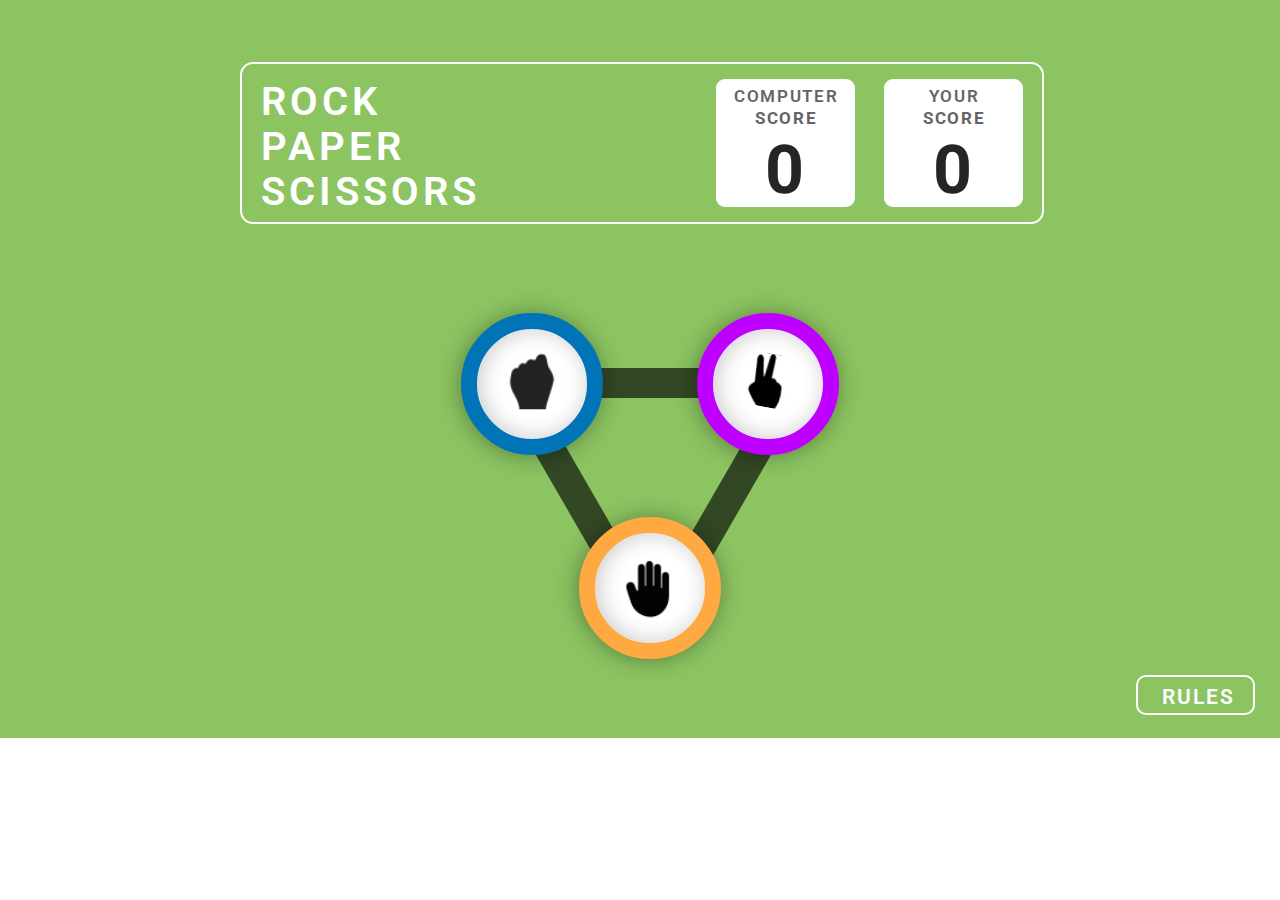
<file: index.html>
<!DOCTYPE html>
<html lang="en">
<head>
    <meta charset="UTF-8">
    <meta http-equiv="X-UA-Compatible" content="IE=edge">
    <meta name="viewport" content="width=device-width, initial-scale=1.0">
    <title>Rock Paper Scissor - Ambreen</title>
    <link rel="stylesheet" href="style.css">
    <link rel="preconnect" href="https://fonts.googleapis.com">
<link rel="preconnect" href="https://fonts.gstatic.com" crossorigin>
<link href="https://fonts.googleapis.com/css2?family=Dangrek&family=Roboto:wght@500&display=swap" rel="stylesheet">
</head>
<body>
    <div class="project">
        <div class="projectparent">
            <div class="wholecontent">
                <div class="headerp">
                    <div class="headerchild1">
                        <div class="heading">
                            <p class="headingline">ROCK</p>
                            <p class="headingline">PAPER</p>
                            <p class="headingline">SCISSORS</p>
                        </div>
                        <div class="scoreparent">
                            <div class="scorebox">
                                <div class="heading1and2">
                                    <div class="insideheading1">
                                        <div class="h1l1">COMPUTER</div>
                                        <div class="h1l2">SCORE</div>
                                    </div>
                                </div>
                                <div class="compscorebigbox">
                                    <div id="cscore" class="scorenum">
                                        0
                                    </div>
                                </div>
                            </div>
                            
                            <div class="scorebox">
                                <div class="heading1and2">
                                    <div class="insideheading2">
                                        <div class="h2l1">YOUR</div>
                                        <div class="h2l2">SCORE</div>
                                    </div>
                                </div>
                                <div class="humanscorebigbox">
                                    <div id="hscore" class="scorenum">
                                        0
                                    </div>
                                </div>
                            </div>
                        </div>
                    </div>
                </div> 
                <div id="indexpbottom" class="bottomcontent">
                    <div class="choices">
                        <div class="l1">

                        </div>
                        <div class="l2">
                            
                        </div>
                        <div class="l3">
                            
                        </div>
                        <div id="rockbtn" class="rockb">
                            <img class="rimg" src="rock.svg" alt="rock" >
                        </div>
                        <div id="scissorbtn" class="scissorb">
                            <img class="simg" src="scissor.svg" alt="scissor" >
                        </div>
                        <div  id="paperbtn" class="paperb">
                            <img class="pimg" src="paper.svg" alt="paper" >
                        </div>
                    </div>
                    <div class="rules">
                        
                    </div>
                    <div id="btn1" class="rulesb">
                        <div class="ruleswritten">
                            RULES
                        </div>
                    </div>
                </div> 
                <div id="winpage" class="winpage">
                    <div class="wc1">

                    </div>
                    <div class="wc2">

                    </div>
                    <div class="wc3">

                    </div>
                    <div class="winpyp">
                        YOU PICKED
                    </div>
                    <div class="winppcp">
                        PC PICKED
                    </div>
                    <div class="winpageresult">
                        YOU WIN
                    </div>
                    <div class="winpageresult2">
                        AGAINST PC
                    </div>
                    <div id="wplayagain" class="winpageplayagainbtn">
                        <div  class="winplayagainbtntext">
                            PLAY AGAIN
                        </div>
                    </div>
                    <div class="wintop">
                        <div class="wintopleft">
                            <div id="winpwborder" class="winpagewinlogo">
                                <div id="winpwr" class="winwinrock">
                                    <img src="rock.svg" alt="rock">
                                </div>
                                <div id="winpws" class="winwinscissor">
                                    <img src="scissor.svg" alt="scissor">
                                </div>
                                <div id="winpwp" class="winwinpaper">
                                    <img src="paper.svg" alt="paper">
                                </div>
                                
                            </div>
                            <div id="winplborder" class="winpageloselogo">
                                <div id="winplr" class="winloserock">
                                    <img src="rock.svg" alt="rock">
                                </div>
                                <div id="winpls" class="winlosescissor">
                                    <img src="scissor.svg" alt="scissor">
                                </div>
                                <div id="winplp" class="winlosepaper">
                                    <img src="paper.svg" alt="paper">
                                </div>
                            </div>
                        </div>
                        <div class="wintopright">

                        </div>
                    </div>
                    <div class="winbottom">

                    </div>
                    <div id="winprulebtn" class="winpagerules">
                        <div class="winpagerulebtn">
                            RULES
                        </div>
                    </div>
                    <div id="winpnextbtn" class="nextbtn">
                        <div class="winnext">
                            NEXT
                        </div>
                    </div>
                </div>
                <div id="losep" class="losepage">
                    <div class="lc1">

                    </div>
                    <div class="lc2">

                    </div>
                    <div class="lc3">

                    </div>
                    <div class="loseptop">
                        <div class="loseptopleft">
                            <div id="loseplborder" class="loseploselogo">
                                <div id="loseplr" class="loseplr">
                                    <img src="rock.svg" alt="rock">
                                </div>
                                <div id="losepls" class="losepls">
                                    <img src="scissor.svg" alt="scissor">
                                </div>
                                <div id="loseplp" class="loseplp">
                                    <img src="paper.svg" alt="paper">
                                </div>
                            </div>
                            <div id="losepwborder" class="losepwinlogo">
                                <div id="losepwr" class="losepwr">
                                    <img src="rock.svg" alt="rock">
                                </div>
                                <div id="losepws" class="losepws">
                                    <img src="scissor.svg" alt="scissor">
                                </div>
                                <div id="losepwp" class="losepwp">
                                    <img src="paper.svg" alt="paper">
                                </div>
                            </div>
                        </div>
                        <div class="loseptopright">

                        </div>
                    </div>
                    <div class="losepbottom">

                    </div>
                    <div class="losel1">
                        YOU LOST
                    </div>
                    <div class="losel2">
                        AGAINST PC
                    </div>
                    <div id="losepplayagainbtn" class="losepplayagain">
                        <div class="losepplayagainbutton">
                            PLAY AGAIN
                        </div>
                    </div>
                    <div class="lpyoupicked">
                        YOU PICKED
                    </div>
                    <div class="lppcpicked">
                        PC PICKED
                    </div>
                    <div id="lprulesbtn" class="lprules">
                        <div class="lprulesbtn">
                            RULES
                        </div>
                    </div>
                    
                </div>
                <div id="tiep" class="tiepage">
                    <div class="tiepyoupickedheading">
                        YOU PICKED
                    </div>
                    <div class="tieppcpickedheading">
                        PC PICKED
                    </div>
                    <div class="tieupheading">
                        TIE UP
                    </div>
                    <div id="replaybtn" class="tiepreplaybtn">
                        <div class="replaybtnheading">
                            REPLAY
                        </div>
                    </div>
                    
                    <div id="tiepypborder" class="tiepyoupickedlogo">
                        <div id="tiepypr" class="tiepypr">
                            <img src="rock.svg" alt="rock">
                        </div>
                        <div id="tiepyps" class="tiepyps">
                            <img src="scissor.svg" alt="scissor">
                        </div>
                        <div id="tiepypp" class="tiepypp">
                            <img src="paper.svg" alt="paper">
                        </div>
                    </div>
                    
                    <div id="tieppcpborder" class="tieppcpickedlogo">
                        <div id="tieppcpr" class="tieppcpr">
                            <img src="rock.svg" alt="rock">
                        </div>
                        <div id="tieppcps" class="tieppcps">
                            <img src="scissor.svg" alt="scissor">
                        </div>
                        <div id="tieppcpp" class="tieppcpp">
                            <img src="paper.svg" alt="paper">
                        </div>
                    </div>
                    
                    <div id="tieprulesbtn" class="tieprulesbtn">
                        <div class="tieprulesbtnheading">
                            RULES
                        </div>
                    </div>
                    
                </div>
            </div>
            <div id="rulesboard" class="commonruleboard">
                <div class="newrulesboard">

                </div>
                <div class="newgamerulesheading">
                    Game Rules
                </div>
                <div class="newdot1">

                </div>
                <div class="newdot2">
                    
                </div>
                <div class="newdot3">
                    
                </div>
                <div class="newdot4">
                    
                </div>
                <div class="newl1">
                    Rock beats scissors, scissors beat paper, and paper beats rock.
                </div>
                <div class="newl2">
                    Agree ahead of time whether you’ll count off “rock, paper, scissors, shoot” or just “rock, paper, scissors.”
                </div>
                <div class="newl3">
                    Use rock, paper, scissors to settle minor decisions or simply play to pass the time
                </div>
                <div class="newl4">
                    If both players lay down the same hand, each player lays down another hand
                </div>
                <div id="rulesclose" class="newclosesignbox">
                    <div class="newcrossmark">
                        X
                    </div>
                </div>
            </div>
            
        </div>
            
       
    </div>
    
    <script src="script.js"></script>
</body>
</html>
</file>
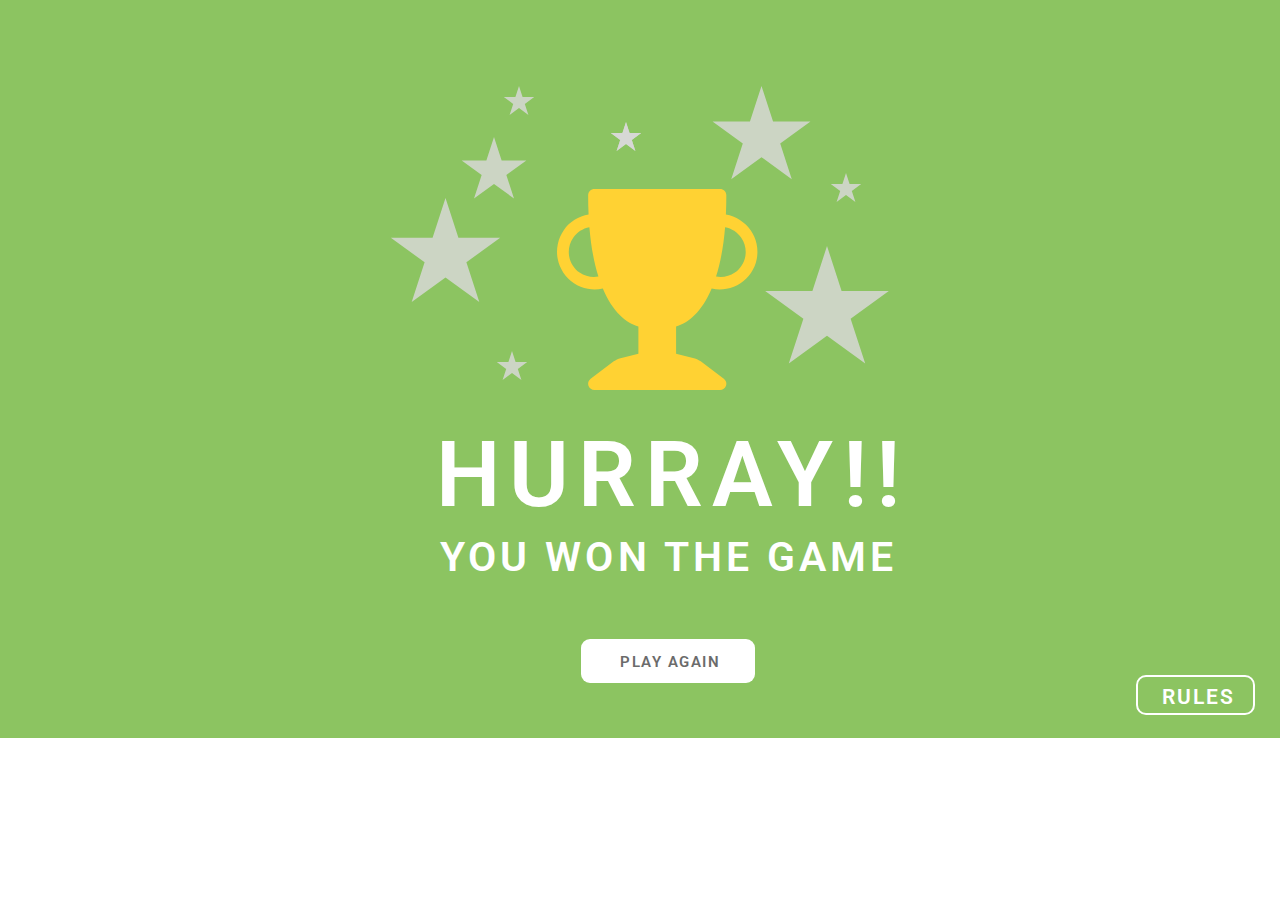
<file: page2.html>
<!DOCTYPE html>
<html lang="en">
<head>
    <meta charset="UTF-8">
    <meta http-equiv="X-UA-Compatible" content="IE=edge">
    <meta name="viewport" content="width=device-width, initial-scale=1.0">
    <title>HURRAY!</title>
    <link rel="stylesheet" href="style.css">
    <link rel="preconnect" href="https://fonts.googleapis.com">
<link rel="preconnect" href="https://fonts.gstatic.com" crossorigin>
<link href="https://fonts.googleapis.com/css2?family=Dangrek&family=Roboto:wght@500&display=swap" rel="stylesheet">
</head>
<body>
    <div class="project">
        <div class="projectparent">
            <div class="starimg">
                <img src="Group 5.svg" alt="starsset">
            </div>
            <div class="cupimg">
                <img src="Vector.svg" alt="cup">
            </div>
            <div class="hurray">
                HURRAY!!
            </div>
            <div class="uwthegame">
                YOU WON THE GAME
            </div>
            <div id="celeplayagainbtn" class="celeplayagainbtn">
                <div class="celeplayagaintext">
                    PLAY AGAIN
                </div>
            </div>
            <div id="celerulesbtn" class="celerulesbtn">
                <div class="celerulestext">
                    RULES
                </div>
            </div>
            <div id="rulesboard" class="commonruleboard">
                <div class="newrulesboard">

                </div>
                <div class="newgamerulesheading">
                    Game Rules
                </div>
                <div class="newdot1">

                </div>
                <div class="newdot2">
                    
                </div>
                <div class="newdot3">
                    
                </div>
                <div class="newdot4">
                    
                </div>
                <div class="newl1">
                    Rock beats scissors, scissors beat paper, and paper beats rock.
                </div>
                <div class="newl2">
                    Agree ahead of time whether you’ll count off “rock, paper, scissors, shoot” or just “rock, paper, scissors.”
                </div>
                <div class="newl3">
                    Use rock, paper, scissors to settle minor decisions or simply play to pass the time
                </div>
                <div class="newl4">
                    If both players lay down the same hand, each player lays down another hand
                </div>
                <div id="rulesclose" class="newclosesignbox">
                    <div class="newcrossmark">
                        X
                    </div>
                </div>
            </div>
        </div> 
    </div>
    <script src="script2.js"></script>
</body>
</html>
</file>
<file: style.css>
*{
    padding: 0px;
    margin: 0px;
}

.project
{
    max-width: 100vw;
    max-height: 100vh;
    display: flex;
    justify-content: center;
    align-items: center;
    
   
}
.projectparent
{
    width: 1280px;
    height: 738px;
    position: relative;
    background-color: #8CC461;
}
.newrulesboard{
box-sizing: border-box;
position: absolute;
width: 278px;
height: 325px;
left: 964px;
top: 330px;
background: #004429;
border: 7px solid #FFFFFF;
border-radius: 13px;
}
.newgamerulesheading{
    position: absolute;
width: 156px;
height: 27px;
left: 1025px;
top: 355px;
font-family: 'Roboto';
font-style: normal;
font-weight: 500;
font-size: 29px;
line-height: 34px;
color: #FFFFFF;
}
.newdot1{
    position: absolute;
width: 8px;
height: 8px;
left: 991px;
top: 422px;

background: #FFD600;
}
.newdot2{
    position: absolute;
width: 8px;
height: 8px;
left: 991px;
top: 468px;
background: #FFD600;
}
.newdot3
{
    position: absolute;
width: 8px;
height: 8px;
left: 991px;
top: 528px;
background: #FFD600;
}
.newdot4{
    position: absolute;
width: 8px;
height: 8px;
left: 991px;
top: 587px;
background: #FFD600;
}
.newl1{
    position: absolute;
width: 211px;
height: 27px;
left: 1010px;
top: 410px;
font-family: 'Roboto';
font-style: normal;
font-weight: 400;
font-size: 13px;
line-height: 15px;
color: #FFFFFF;
}
.newl2{
position: absolute;
width: 216px;
height: 43px;
left: 1010px;
top: 455px;
font-family: 'Roboto';
font-style: normal;
font-weight: 400;
font-size: 13px;
line-height: 15px;
color: #FFFFFF;
}
.newl3{
position: absolute;
width: 211px;
height: 27px;
left: 1010px;
top: 516px;
font-family: 'Roboto';
font-style: normal;
font-weight: 400;
font-size: 13px;
line-height: 15px;
color: #FFFFFF;
}
.newl4{
    position: absolute;
width: 216px;
height: 48px;
left: 1010px;
top: 574px;
font-family: 'Roboto';
font-style: normal;
font-weight: 400;
font-size: 13px;
line-height: 15px;
color: #FFFFFF;
}
.newclosesignbox{
    position: absolute;
width: 50px;
height: 50px;
left: 1212px;
top: 300px;
right: 8px;
background: #FF0000;
border: 5px solid #FFFFFF;
border-radius: 50%;
display: flex;
justify-content: center;
align-items: center;
cursor: pointer;
}
.newcrossmark{
    position: relative;
    top: 3px;
    font-family: 'Dangrek';
    font-style: normal;
    font-weight: 400;
    font-size: 44px;
    line-height: 79px;
    color: #FFFFFF;
}
.wholecontent
{
    width: 1280px;
    height: 653px;
    display: flex;
    flex-direction: column;
    justify-content: space-between;
    margin-top: 62px;
    margin-bottom: 23px;
}
.headerp
{
    width: 800px;
    height: 158px;   
    display: flex;
    justify-content: center;
    align-items: center;
    margin-left: 240px;
    margin-right: 240px;
    border: 2px solid #FFFFFF;
    border-radius: 13px;
}
.headerchild1
{
    width: 762px;
    height: 128px;
    display: flex;
    align-items: center;
    justify-content: center;
}
.heading
{
    width: 455px;
    height: 128px;
}
 .headingline{
    font-family: 'Roboto';
font-style: normal;
font-weight: 600;
font-size: 40px;
line-height: 45px;
 letter-spacing: 0.1em;
color: #FFFFFF;
} 
.scoreparent
{
    width: 307px;
    height: 128px;
    display: flex;
    justify-content: space-between;
}
.scorebox
{
    width: 139px;
    height: 128px;
    background: #FFFFFF;
    border-radius: 9px;
    display: flex;
    flex-direction: column;
}
.heading1and2
{
    height: 45px;
    width: 139px;
    display: flex;
    flex-direction: column;
    align-items: center;
    justify-content: flex-end;
}
.insideheading1{
    height: 38px;
    width: 103px;
    display: flex;
    flex-direction: column;
    justify-content: space-between;
    align-items: center;
}
.h1l1{
    /* position: absolute; */
    width: 103px;
    height: 20px;
    top: 7px;
    font-family: 'Roboto';
    font-style: normal;
    font-weight: 600;
    font-size: 17px;
    line-height: 20px;
    /* identical to box height */
    
    letter-spacing: 0.1em;
    
    color: #656565;
    
}
.h1l2{
    
    width: 61px;
    height: 16px;
    
    font-family: 'Roboto';
    font-style: normal;
    font-weight: 700;
    font-size: 17px;
    line-height: 20px;
    letter-spacing: 0.1em;
    
    color: #656565;
}
.compscorebigbox{
    height: 83px;
    width: 139px;
}

.scorenum
{
    font-family: 'Roboto';
font-style: normal;
font-weight: 700;
font-size: 68px;
line-height: 80px;
text-align: center;
color: #252525;
/* height: 63px; */
width: 79px;
overflow: scroll;
/* border: 1px solid palevioletred; */
position: relative;
top: 6px;
    left: 29px;
    right: 31px;
    bottom: 14px;
}
#cscore::-webkit-scrollbar
{
    display: none;
}
#hscore::-webkit-scrollbar
{
    display: none;
}
#cscore{
    scrollbar-width: none;
}
#hscore{
    scrollbar-width: none;
}
.insideheading2{
    height: 38px;
    width: 61px;
    display: flex;
    flex-direction: column;
    align-items: center;
    justify-content: space-between;
}
.h2l1{
width: 50px;
height: 16px;
font-family: 'Roboto';
font-style: normal;
font-weight: 600;
font-size: 17px;
line-height: 20px;
letter-spacing: 0.1em;
color: #656565;
}
.h2l2{
width: 61px;
height: 16px;
font-family: 'Roboto';
font-style: normal;
font-weight: 700;
font-size: 17px;
line-height: 20px;
letter-spacing: 0.1em;

color: #656565;
}
.humanscorebigbox{
    height: 83px;
    width: 139px;
}
.bottomcontent
{
    height: 427px;
    width: 790px;
    margin-left: 477px;
    margin-right: 13px;
    display: flex;
    justify-content: space-between;
    align-items: center;
}
.choices
{
    height: 427px;
    width: 395px;
    display: flex;
    flex-wrap: wrap;
}
.rockb{
    height: 110px;
    width: 110px;
    background-color: #FFFFFF;
box-shadow: inset 3px 0px 21px 1px rgba(0, 0, 0, 0.2);
border: 16px solid #0074B6;
border-radius: 50%;
filter: drop-shadow(-1px 1px 11px rgba(0, 0, 0, 0.35));
margin-left: -16px;
    margin-right: 94px;
    margin-top: 25px;
    margin-bottom: 62px;
    cursor: pointer;
    
}
.scissorb{
    height: 110px;
    width: 110px;
    background-color: #FFFFFF;
    box-shadow: inset 3px 0px 21px 1px rgba(0, 0, 0, 0.2);
border-radius: 50%;
border: 16px solid #BD00FF;
filter: drop-shadow(-1px 1px 11px rgba(0, 0, 0, 0.35));
margin-top: 25px;
    margin-bottom: 62px;
    cursor: pointer;

}
.paperb{
    height: 110px;
    width: 110px;
    background-color: #FFFFFF;
box-shadow: inset 3px 0px 21px 1px rgba(0, 0, 0, 0.2);
border-radius: 50%;
border: 16px solid #FFA943;
filter: drop-shadow(-1px 1px 11px rgba(0, 0, 0, 0.35));
margin-left: 102px;
margin-bottom: 56px;
cursor: pointer;

}
.rimg{
    margin-top: 22px;
    margin-left: 15px;
    margin-right: 15px;
    margin-bottom: 29.49px;
}
.simg{
    margin-top: 23px;
    margin-left: 34px;
    margin-right: 34.24px;
    margin-bottom: 30.32px;
    transform: rotate(5.27deg);
}
.pimg{
    margin-top: 19px;
    margin-left: 19px;
    margin-right: 19px;
    margin-bottom: 19px;
}
.l1{
    position: absolute;
width: 133px;
height: 0px;
margin-left: 100px;    
margin-top: 80px;
border: 15px solid rgba(0, 0, 0, 0.64);
}
.l2{
    position: absolute;
width: 137.91px;
height: 30px;
margin-left: 180px;
    margin-top: 200px;
    background-color: rgba(0, 0, 0, 0.64);
    transform: rotate(120deg);
}
.l3{
    position: absolute;
width: 137.91px;
height: 30px;
margin-left: 35px;
    margin-top: 200px;
    background-color: rgba(0, 0, 0, 0.64);
    transform: rotate(60.00deg);

}
.rules
{
    height: 427px;
    width: 395px;
    display: flex;
    justify-content: flex-end;
    align-items: center;
    flex-direction: column;
}
.commonruleboard{
    display: none;
}
.rulesb{
    
    box-sizing: border-box;
    position: absolute;
    width: 119px;
    height: 40px;
    left: 1136px;
    top: 675px;
    border: 2px solid #FFFFFF;
    border-radius: 10px;
    cursor: pointer;
}
.ruleswritten{
    position: relative;
    width: 72px;
    height: 20px;
    left: 24px;
    top: 8px;
    font-family: 'Roboto';
    font-style: normal;
    font-weight: 600;
    font-size: 21px;
    line-height: 25px;
    letter-spacing: 0.1em;
    
    color: #FFFFFF;
    
}
.winpage{
    width: 1038px;
    height: 405px;
    margin-left: 218px;
    margin-right: 24px;
    flex-direction: column;
    justify-content: space-around;
    align-items: center;
    display: none;
}
.wintop{
    width: 1038px;
    height: 350px;
   
    display: flex;
    justify-content: space-between;
    align-items: center;
}
.winbottom{
    width: 1038px;
    height: 55px;
    
}
.wintopleft{
    width: 769px;
    height: 350px;
    display: flex;
    justify-content: space-between;
    align-items: center;
   
}
.wintopright{
    width: 269px;
    height: 350px;
}
.winpyp{
    position: absolute;
/* width: 113px; */
height: 16px;
left: 333px;
top: 344px;
text-align: center;
font-family: 'Roboto';
font-style: normal;
font-weight: 600;
font-size: 17px;
line-height: 20px;
letter-spacing: 0.1em;

color: #FFFFFF;
}
.winppcp{
    position: absolute;
/* width: 100px; */
height: 16px;
left: 867px;
top: 344px;
text-align: center;
font-family: 'Roboto';
font-style: normal;
font-weight: 600;
font-size: 17px;
line-height: 20px;
letter-spacing: 0.1em;

color: #FFFFFF;
}
.wc1{
    position: absolute;
width: 350px;
height: 350px;
left: 218px;
top: 310px;
border-radius: 50%;
background: rgba(46, 154, 37, 0.39);
box-shadow: 0px 1px 62px rgba(0, 0, 0, 0.13);
}
.wc2{
    position: absolute;
width: 300px;
height: 300px;
left: 240px;
top: 335px;
border-radius: 50%;
background: #32A62F;
}
.wc3{
    position: absolute;
width: 250px;
height: 250px;
left: 265px;
top: 360px;
border-radius: 50%;
background: #289A27;
}
.winpageresult{
    position: absolute;
/* width: 186px; */
height: 36px;
left: 564px;
top: 454px;
font-family: 'Roboto';
font-style: normal;
font-weight: 800;
font-size: 39px;
line-height: 46px;
text-align: center;
letter-spacing: 0.1em;

color: #FFFFFF;
}
.winpageresult2{
    position: absolute;
/* width: 168px; */
height: 31px;
left: 573px;
top: 501px;
font-family: 'Roboto';
font-style: normal;
font-weight: 800;
font-size: 25px;
line-height: 29px;
text-align: center;
letter-spacing: 0.1em;
color: #FFFFFF;
}
.winpageplayagainbtn{
    position: absolute;
width: 174px;
height: 44px;
left: 570px;
top: 547px;
background: #FFFFFF;
cursor: pointer;
border-radius: 9px;
}
.winplayagainbtntext{
    position: relative;
/* width: 100px; */
height: 14px;
left: 38px;
top: 14px;
bottom: 16px;
right: 36px;
font-family: 'Roboto';
font-style: normal;
font-weight: 600;
font-size: 15px;
line-height: 18px;
letter-spacing: 0.1em;

color: #6B6B6B;

}
.winpagewinlogo{
    position: relative;
    width: 140px;
height: 140px;
left: 85px;
background: #FFFFFF;
border: 16px solid #BD00FF;
border-radius: 50%;
filter: drop-shadow(-1px 1px 11px rgba(0, 0, 0, 0.35));
box-shadow: inset 3px 0px 21px 1px rgba(0, 0, 0, 0.2);
display: flex;
justify-content: center;
align-items: center;
}
.winpageloselogo
{
position: relative;
width: 140px;
height: 140px;
right: -16px;
background: #FFFFFF;
border-radius: 50%;
box-shadow: inset 3px 0px 21px 1px rgba(0, 0, 0, 0.2);
border: 16px solid #FFA943;
filter: drop-shadow(-1px 1px 11px rgba(0, 0, 0, 0.35));
display: flex;
justify-content: center;
align-items: center;
}
.winwinrock{
    display: block;
    width: 80px;
    height: 58.51px;
}
.winwinpaper{
width: 72px;
height: 72px;
display: block;
}
.winwinscissor{
    display: block;
    width: 37px;
height: 53.5px;
transform: rotate(5.27deg);
}
.winloserock{
    display: block;
    width: 80px;
    height: 58.51px;
}
.winlosepaper{
width: 72px;
height: 72px;
display: block;
}
.winlosescissor{
    display: block;
    width: 37px;
height: 53.5px;
transform: rotate(5.27deg);
}
.winpagerules{
    box-sizing: border-box;
position: absolute;
width: 119px;
height: 40px;
left: 986px;
top: 675px;
cursor: pointer;
border: 2px solid #FFFFFF;
border-radius: 10px;
}
.winpagerulebtn{
    position: relative;
width: 72px;
height: 20px;
left: 24px;
top: 8px;
font-family: 'Roboto';
font-style: normal;
font-weight: 600;
font-size: 21px;
line-height: 25px;
letter-spacing: 0.1em;
color: #FFFFFF;
}
.nextbtn{
    box-sizing: border-box;
position: absolute;
width: 119px;
height: 40px;
left: 1137px;
top: 673px;
cursor: pointer;
border: 2px solid #FFFFFF;
border-radius: 10px;
}
.winnext{
    position: relative;
width: 60px;
height: 16px;
left: 30px;
top: 12px;

font-family: 'Roboto';
font-style: normal;
font-weight: 600;
font-size: 21px;
line-height: 82.19%;
/* or 17px */

letter-spacing: 0.1em;

color: #FFFFFF;
}

.losepage{
    height: 405px;
    width: 932px;
    margin-left: 323px;
    margin-right: 25px;
  
    display: none;
    flex-direction: column;
    justify-content: space-between;
    align-items: center;
}
.loseptop
{
    height: 350px;
    width: 932px;
    display: flex;
    justify-content: space-between;
    align-items: center;
}
.loseptopleft{
    height: 350px;
    width: 772px;
    display: flex;
    justify-content: space-between;
    align-items: center;

}
.loseptopright{
    height: 350px;
    width: 160px;
    display: flex;
    justify-content: space-between;
    align-items: center;

}
.losepbottom{
    
        height: 55px;
        width: 772px;
        display: flex;
        justify-content: space-between;
        align-items: center;
}
.lc1{
    position: absolute;
width: 350px;
height: 350px;
left: 745px;
top: 310px;
border-radius: 50%;
background: rgba(46, 154, 37, 0.39);
box-shadow: 0px 1px 62px rgba(0, 0, 0, 0.13);
}
.lc2{
    position: absolute;
width: 300px;
height: 300px;
left: 767px;
top: 335px;
border-radius: 50%;
background: #32A62F;
}
.lc3{
    position: absolute;
width: 250px;
height: 250px;
left: 792px;
top: 360px;
border-radius: 50%;
background: #289A27;
}
.losel1{
    position: absolute;
/* width: 211px; */
height: 36px;
left: 549px;
top: 454px;
font-family: 'Roboto';
font-style: normal;
font-weight: 800;
font-size: 39px;
line-height: 46px;
text-align: center;
letter-spacing: 0.1em;
color: #FFFFFF;
}
.losel2{
    position: absolute;
/* width: 170px; */
height: 31px;
left: 572px;
top: 501px;
font-family: 'Roboto';
font-style: normal;
font-weight: 800;
font-size: 25px;
line-height: 29px;
text-align: center;
letter-spacing: 0.1em;
color: #FFFFFF;
}
.losepplayagain{
    position: absolute;
width: 174px;
height: 44px;
left: 570px;
top: 547px;
cursor: pointer;
background: #FFFFFF;
border-radius: 9px;
}
.losepplayagainbutton
{
    position: relative;
/* width: 100px; */
height: 14px;
left: 39px;
top: 14px;
font-family: 'Roboto';
font-style: normal;
font-weight: 600;
font-size: 15px;
line-height: 18px;
letter-spacing: 0.1em;
color: #6B6B6B;
}
.lpyoupicked{
position: absolute;
/* width: 113px; */
height: 16px;
left: 333px;
top: 344px;
font-family: 'Roboto';
font-style: normal;
font-weight: 600;
font-size: 17px;
line-height: 20px;
letter-spacing: 0.1em;
color: #FFFFFF;
}
.lppcpicked{
    position: absolute;
/* width: 100px; */
height: 16px;
left: 867px;
top: 344px;
font-family: 'Roboto';
font-style: normal;
font-weight: 600;
font-size: 17px;
line-height: 20px;
letter-spacing: 0.1em;
color: #FFFFFF;
}
.lprules{
    box-sizing: border-box;
position: absolute;
width: 119px;
height: 40px;
left: 1136px;
top: 675px;
border: 2px solid #FFFFFF;
border-radius: 10px;
cursor: pointer;
}
.lprulesbtn{
    position: relative;
width: 72px;
height: 20px;
left: 24px;
top: 8px;
right: 23px;
bottom: 12px;
font-family: 'Roboto';
font-style: normal;
font-weight: 600;
font-size: 21px;
line-height: 25px;
letter-spacing: 0.1em;
color: #FFFFFF;
}

.loseploselogo{
    position: relative;
    left: -16px;
width: 140px;
height: 140px;
border-radius: 50%;
background: #FFFFFF;
border: 16px solid #FFA943;
filter: drop-shadow(-1px 1px 11px rgba(0, 0, 0, 0.35));
box-shadow: inset 3px 0px 21px 1px rgba(0, 0, 0, 0.2);
display: flex;
justify-content: center;
align-items: center;
}
.losepwinlogo{
    position: relative;
width: 140px;
height: 140px;
right: 92px;
border-radius: 50%;
border: 16px solid #BD00FF;
filter: drop-shadow(-1px 1px 11px rgba(0, 0, 0, 0.35));
background: #FFFFFF;
box-shadow: inset 3px 0px 21px 1px rgba(0, 0, 0, 0.2);
display: flex;
justify-content: center;
align-items: center;
}
.loseplr{
width: 80px;
height: 58.51px;
display: none;
}
.losepls{
width: 37px;
height: 53.5px;
transform: rotate(5.27deg);
display: none;
}
.loseplp{
    width: 72px;
    height: 72px;
    display: block;
}
.losepwr{
    width: 80px;
    height: 58.51px;
    display: none;
    }
.losepws{
    width: 37px;
    height: 53.5px;
    transform: rotate(5.27deg);
    display: block;
    }
.losepwp{
        width: 72px;
        height: 72px;
        display: none;
    }
.tiepage{
        display: none;
    }
.tiepyoupickedlogo
{
position: absolute;
width: 140px;
height: 140px;
left: 303px;
top: 399px;
background: #FFFFFF;
border: 16px solid #0074B6;
filter: drop-shadow(-1px 1px 11px rgba(0, 0, 0, 0.35));
box-shadow: inset 3px 0px 21px 1px rgba(0, 0, 0, 0.2);
border-radius: 50%;
display: flex;
justify-content: center;
align-items: center;
}
.tieppcpickedlogo{
    position: absolute;
width: 140px;
height: 140px;
left: 831px;
top: 399px;
background: #FFFFFF;
border-radius: 50%;
border: 16px solid #0074B6;
filter: drop-shadow(-1px 1px 11px rgba(0, 0, 0, 0.35));
box-shadow: inset 3px 0px 21px 1px rgba(0, 0, 0, 0.2);
display: flex;
justify-content: center;
align-items: center;
}
.tiepyoupickedheading{
    position: absolute;
/* width: 113px; */
height: 16px;
left: 333px;
top: 344px;
font-family: 'Roboto';
font-style: normal;
font-weight: 600;
font-size: 17px;
text-align: center;
line-height: 20px;
letter-spacing: 0.1em;
color: #FFFFFF;

}

.tieppcpickedheading{
    position: absolute;
/* width: 100px; */
height: 16px;
left: 867px;
top: 344px;
font-family: 'Roboto';
font-style: normal;
font-weight: 600;
font-size: 17px;
text-align: center;
line-height: 20px;
letter-spacing: 0.1em;

color: #FFFFFF;


}
.tieupheading{
    position: absolute;
width: 209px;
height: 36px;
left: 550px;
top: 458px;
font-family: 'Roboto';
font-style: normal;
font-weight: 800;
font-size: 39px;
line-height: 46px;
text-align: center;
letter-spacing: 0.1em;
color: #FFFFFF;
}
.tiepreplaybtn{
    position: absolute;
width: 174px;
height: 44px;
left: 570px;
top: 547px;
background: #FFFFFF;
border-radius: 9px;
cursor: pointer;
}
.replaybtnheading
{
    position: relative;
/* width: 62px; */
height: 18px;
left: 56px;
top: 13px;
font-family: 'Roboto';
font-style: normal;
font-weight: 600;
font-size: 15px;
line-height: 18px;
/* identical to box height */
letter-spacing: 0.1em;
color: #6B6B6B;

}
.tieprulesbtn{
    box-sizing: border-box;
position: absolute;
width: 119px;
height: 40px;
left: 1136px;
top: 675px;
border: 2px solid #FFFFFF;
border-radius: 10px;
cursor: pointer;
}
.tieprulesbtnheading
{
    position: relative;
width: 72px;
height: 20px;
left: 24px;
top: 8px;
bottom: 12px;    
right: 23px;
font-family: 'Roboto';
font-style: normal;
font-weight: 600;
font-size: 21px;
line-height: 25px;
letter-spacing: 0.1em;
color: #FFFFFF;
}
.tiepypr{
   
width: 80px;
height: 58.51px;
display: none;
}
.tieppcpr{
   
width: 80px;
height: 58.51px;
display: none;
}
.tiepyps{
    width: 37px;
    height: 53.5px;
    transform: rotate(5.27deg);
    display: block;

}
.tieppcps
{
    width: 37px;
    height: 53.5px;
    transform: rotate(5.27deg);
    display: block;

}
.tiepypp{  
    width: 72px;
    height: 72px;
    display: none;
}
.tieppcpp{
    width: 72px;
    height: 72px;
    display: none;

}
.starimg{
    position: absolute;
    left: 388px;
    top: 86px;
    height: 297px;
    width: 504px;
}
.cupimg{
    position: absolute;
    top:189px ;
    left: 557px;
}
.hurray{
    position: absolute;
/* width: 464px; */
height: 86px;
left: 436px;
top: 422px;
font-family: 'Roboto';
font-style: normal;
font-weight: 600;
font-size: 91px;
line-height: 107px;
text-align: center;
letter-spacing: 0.1em;
color: #FFFFFF;
}
.uwthegame
{
    position: absolute;
    /* width: 461px; */
    height: 48px;
    left: 440px;
    top: 533px;
    font-family: 'Roboto';
    font-style: normal;
    font-weight: 600;
    font-size: 41px;
    line-height: 48px;
    text-align: center;
    letter-spacing: 0.1em;
    color: #FFFFFF;
}
.celeplayagainbtn{
    position: absolute;
width: 174px;
height: 44px;
left: 581px;
top: 639px;
background: #FFFFFF;
border-radius: 9px;
cursor: pointer;
}
.celeplayagaintext
{
    position: relative;
/* width: 100px; */
height: 14px;
left: 39px;
top: 14px;
right: 36px;
bottom: 16px;
font-family: 'Roboto';
font-style: normal;
font-weight: 600;
font-size: 15px;
line-height: 18px;
letter-spacing: 0.1em;
color: #6B6B6B;
}
.celerulesbtn{
box-sizing: border-box;
position: absolute;
width: 119px;
height: 40px;
left: 1136px;
top: 675px;
border: 2px solid #FFFFFF;
border-radius: 10px;
cursor: pointer;
}
.celerulestext{
    position: relative;
width: 72px;
height: 20px;
left: 24px;
top: 8px;
right: 23px;
bottom: 12px;
font-family: 'Roboto';
font-style: normal;
font-weight: 600;
font-size: 21px;
line-height: 25px;
letter-spacing: 0.1em;
color: #FFFFFF;
}
</file>
